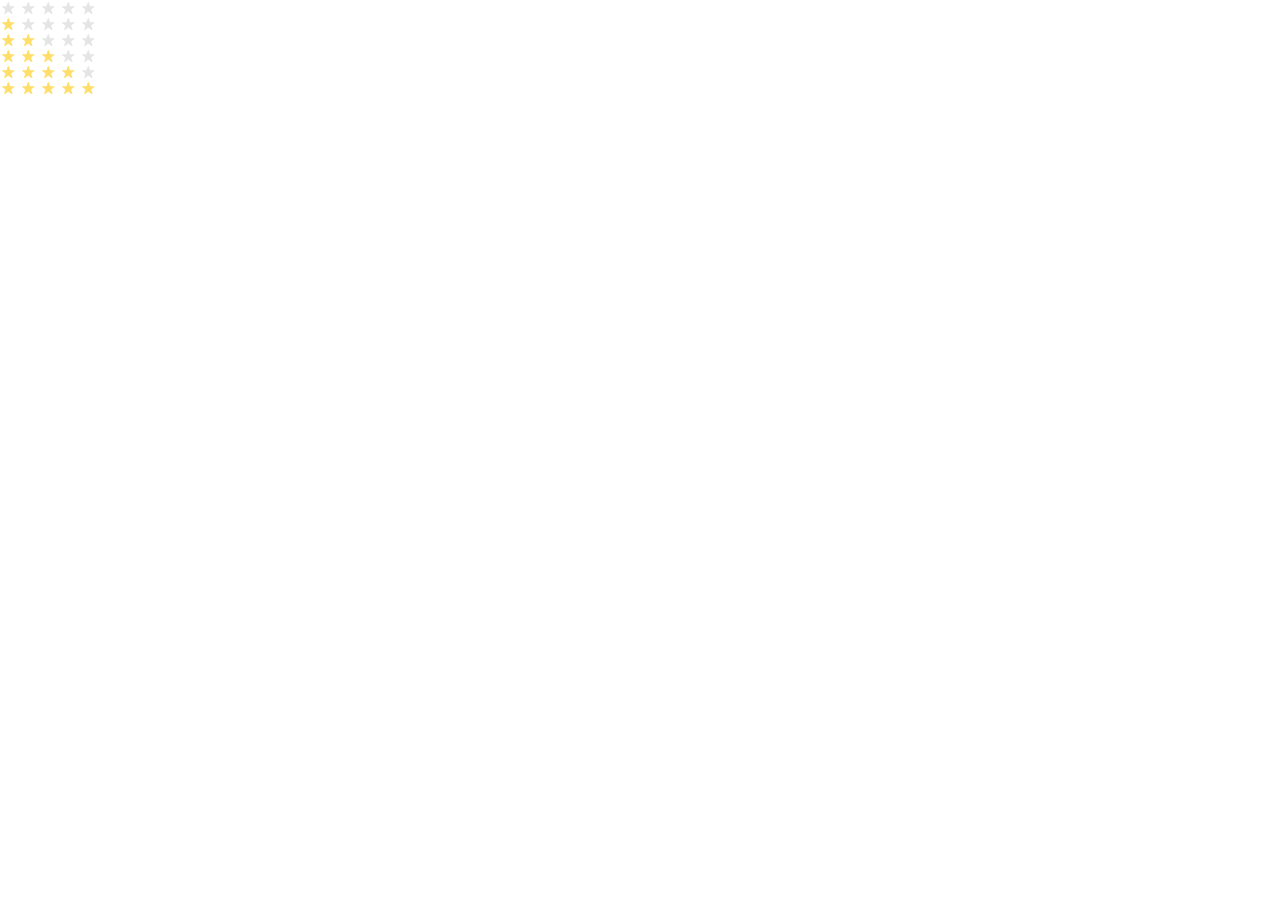
<file: index.html>
<!doctype html><html lang="en"><head><meta charset="utf-8"><meta name="viewport" content="
        width=device-width,
        user-scalable=no,
        initial-scale=1.0,
        maximum-scale=1.0,
        minimum-scale=1.0
      "><title>Stars</title><link rel="stylesheet" href="index.0c79f213.css"></head><body> <ul class="stars stars--0"> <li class="stars__star"></li> <li class="stars__star"></li> <li class="stars__star"></li> <li class="stars__star"></li> <li class="stars__star"></li> </ul> <ul class="stars stars--1"> <li class="stars__star"></li> <li class="stars__star"></li> <li class="stars__star"></li> <li class="stars__star"></li> <li class="stars__star"></li> </ul> <ul class="stars stars--2"> <li class="stars__star"></li> <li class="stars__star"></li> <li class="stars__star"></li> <li class="stars__star"></li> <li class="stars__star"></li> </ul> <ul class="stars stars--3"> <li class="stars__star"></li> <li class="stars__star"></li> <li class="stars__star"></li> <li class="stars__star"></li> <li class="stars__star"></li> </ul> <ul class="stars stars--4"> <li class="stars__star"></li> <li class="stars__star"></li> <li class="stars__star"></li> <li class="stars__star"></li> <li class="stars__star"></li> </ul> <ul class="stars stars--5"> <li class="stars__star"></li> <li class="stars__star"></li> <li class="stars__star"></li> <li class="stars__star"></li> <li class="stars__star"></li> </ul> </body></html>
</file>
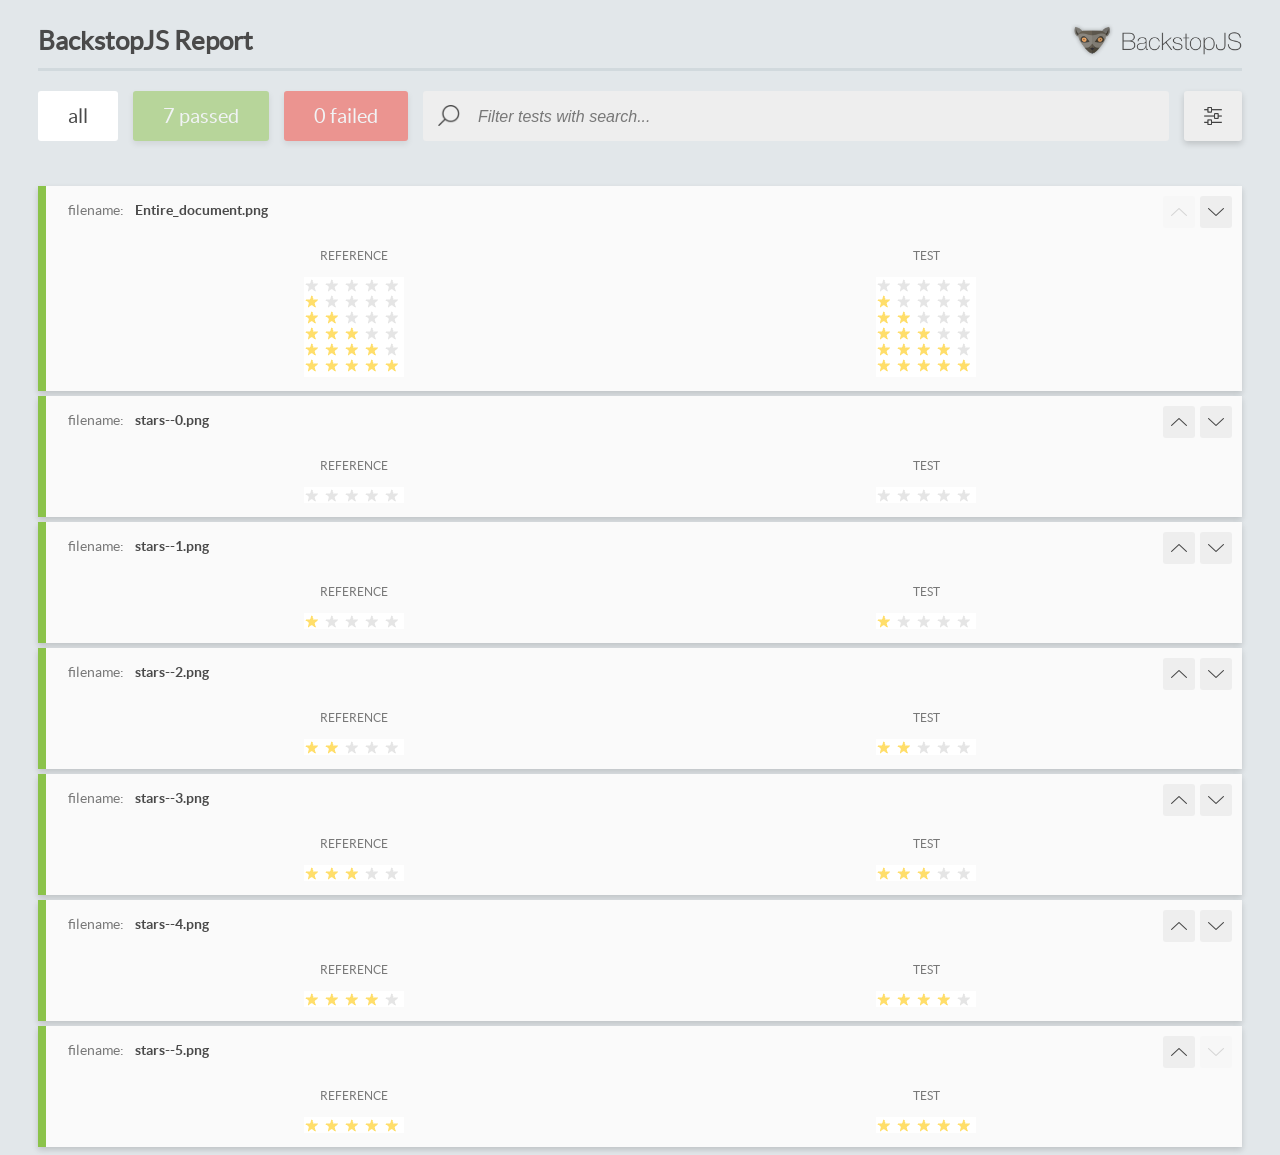
<file: report/html_report/index.html>
<!DOCTYPE html>
<html>
  <head>
    <meta charset="utf-8">
    <!-- Disable Cache -->
    <meta http-equiv="Cache-Control" content="no-cache, no-store, must-revalidate">
    <meta http-equiv="Pragma" content="no-cache">
    <meta http-equiv="Expires" content="0">

    <title>BackstopJS Report</title>

    <style>
      @font-face {
          font-family: 'latoregular';
          src: url('./assets/fonts/lato-regular-webfont.woff2') format('woff2'),
              url('./assets/fonts/lato-regular-webfont.woff') format('woff');
          font-weight: 400;
          font-style: normal;
      }
      @font-face {
          font-family: 'latobold';
          src: url('./assets/fonts/lato-bold-webfont.woff2') format('woff2'),
              url('./assets/fonts/lato-bold-webfont.woff') format('woff');
          font-weight: 700;
          font-style: normal;
      }

      .ReactModal__Body--open {
          overflow: hidden;
      }
      .ReactModal__Body--open .header {
        display: none;
      }

    </style>
  </head>
  <body style="background-color: #E2E7EA">
    <div id="root">

    </div>
    <script>
      function report (report) { // eslint-disable-line no-unused-vars
        window.tests = report;
      }
    </script>
    <script src="config.js"></script>
    <script src="index_bundle.js"></script>
  </body>
</html>
</file>
<file: index.0c79f213.css>
body{margin:0}.stars{margin:0;padding:0;display:flex}.stars__star{background-image:url(star.822d561e.svg);background-position:50%;background-repeat:no-repeat;width:16px;height:16px;display:block}.stars__star:not(:last-child){margin-right:4px}.stars--0 .stars__star:nth-last-child(n+6),.stars--1 .stars__star:nth-last-child(n+5),.stars--2 .stars__star:nth-last-child(n+4),.stars--3 .stars__star:nth-last-child(n+3),.stars--4 .stars__star:nth-last-child(n+2),.stars--5 .stars__star:nth-last-child(n+1){background-image:url(star-active.edda4c43.svg)}
/*# sourceMappingURL=index.0c79f213.css.map */
</file>
